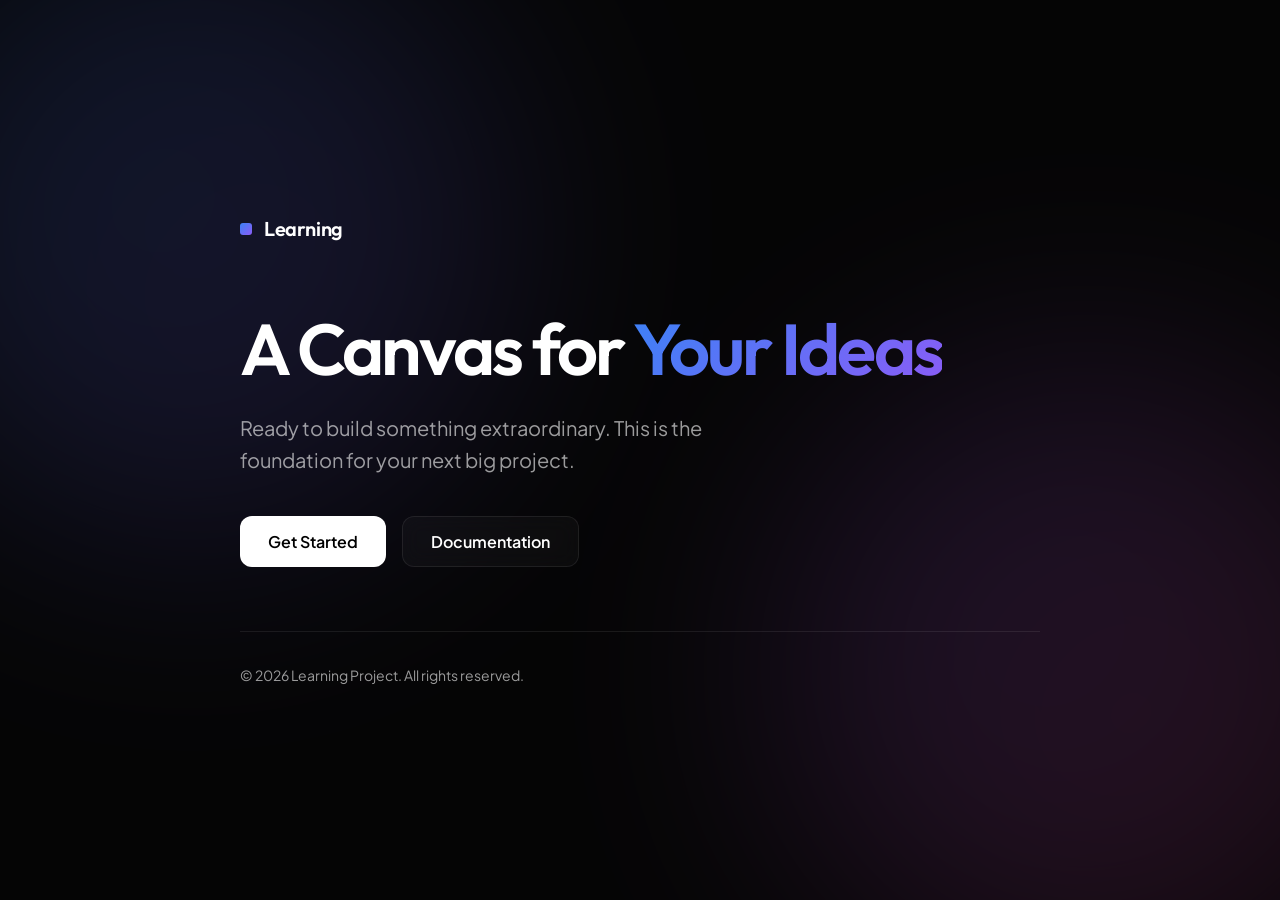
<file: index.html>
<!DOCTYPE html>
<html lang="en">

<head>
    <meta charset="UTF-8">
    <meta name="viewport" content="width=device-width, initial-scale=1.0">
    <title>Next Phase | Empty Pageeeeeeeeeee</title>
    <link rel="preconnect" href="https://fonts.googleapis.com">
    <link rel="preconnect" href="https://fonts.gstatic.com" crossorigin>
    <link
        href="https://fonts.googleapis.com/css2?family=Outfit:wght@300;400;600&family=Plus+Jakarta+Sans:wght@300;400;600&display=swap"
        rel="stylesheet">
    <link rel="stylesheet" href="style.css">
</head>

<body>
    <div class="container">
        <div class="background-effects">
            <div class="glow glow-1"></div>
            <div class="glow glow-2"></div>
        </div>

        <main class="content">
            <header>
                <div class="logo">
                    <span class="logo-dot"></span>
                    <span>Learning</span>
                </div>
            </header>

            <section class="hero">
                <h1 class="fade-in">A Canvas for <span class="gradient-text">Your Ideas</span></h1>
                <p class="fade-in delay-1">Ready to build something extraordinary. This is the foundation for your next
                    big project.</p>
                <div class="cta-group fade-in delay-2">
                    <button class="btn btn-primary" id="get-started">Get Started</button>
                    <button class="btn btn-secondary" id="learn-more">Documentation</button>
                </div>
            </section>

            <footer>
                <p class="fade-in delay-3">&copy; 2026 Learning Project. All rights reserved.</p>
            </footer>
        </main>
    </div>
    <script>
        document.getElementById('get-started').addEventListener('click', () => {
            console.log('Get started clicked');
        });
    </script>
</body>

</html>
</file>
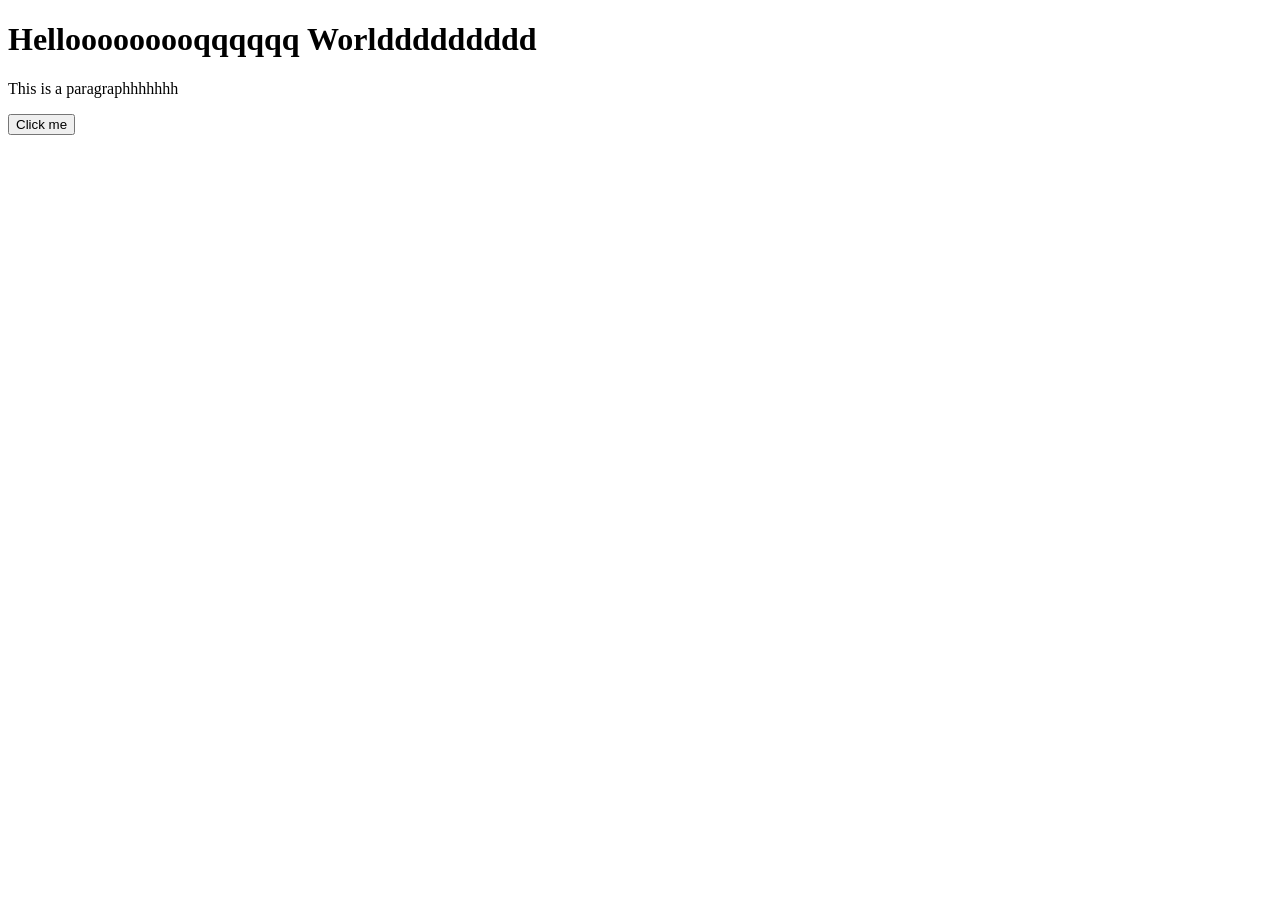
<file: index2.html>
<!DOCTYPE html>
<html lang="en">

<head>
    <meta charset="UTF-8">
    <meta name="viewport" content="width=device-width, initial-scale=1.0">
    <title>Document</title>
</head>

<body>
    <h1>Hellooooooooqqqqqq Worlddddddddd</h1>
    <p>This is a paragraphhhhhhh</p>
    <button>Click me</button>
</body>

</html>
</file>
<file: style.css>
:root {
    --bg-color: #050505;
    --text-primary: #ffffff;
    --text-secondary: rgba(255, 255, 255, 0.6);
    --accent-color: #3b82f6;
    --accent-gradient: linear-gradient(135deg, #3b82f6 0%, #8b5cf6 100%);
    --card-bg: rgba(255, 255, 255, 0.03);
    --border-color: rgba(255, 255, 255, 0.08);
    --font-main: 'Plus Jakarta Sans', sans-serif;
    --font-accent: 'Outfit', sans-serif;
}

* {
    margin: 0;
    padding: 0;
    box-sizing: border-box;
}

body {
    background-color: var(--bg-color);
    color: var(--text-primary);
    font-family: var(--font-main);
    overflow: hidden;
    line-height: 1.6;
}

.container {
    height: 100vh;
    width: 100vw;
    display: flex;
    flex-direction: column;
    justify-content: center;
    align-items: center;
    position: relative;
    padding: 2rem;
}

/* Background Effects */
.background-effects {
    position: absolute;
    top: 0;
    left: 0;
    width: 100%;
    height: 100%;
    z-index: -1;
    overflow: hidden;
}

.glow {
    position: absolute;
    width: 50vw;
    height: 50vw;
    border-radius: 50%;
    filter: blur(120px);
    opacity: 0.15;
    animation: pulse 10s infinite alternate;
}

.glow-1 {
    top: -10%;
    left: -10%;
    background: var(--accent-gradient);
}

.glow-2 {
    bottom: -10%;
    right: -10%;
    background: linear-gradient(135deg, #8b5cf6 0%, #ec4899 100%);
    animation-delay: -5s;
}

@keyframes pulse {
    0% { transform: scale(1) translate(0, 0); }
    100% { transform: scale(1.2) translate(5%, 5%); }
}

/* Content Styles */
.content {
    max-width: 800px;
    width: 100%;
    z-index: 1;
    display: flex;
    flex-direction: column;
    gap: 4rem;
}

header .logo {
    display: flex;
    align-items: center;
    gap: 0.75rem;
    font-family: var(--font-accent);
    font-weight: 600;
    font-size: 1.25rem;
    letter-spacing: -0.02em;
}

.logo-dot {
    width: 12px;
    height: 12px;
    background: var(--accent-gradient);
    border-radius: 3px;
    display: inline-block;
}

.hero {
    display: flex;
    flex-direction: column;
    gap: 1.5rem;
}

h1 {
    font-family: var(--font-accent);
    font-size: clamp(2.5rem, 8vw, 4.5rem);
    font-weight: 600;
    line-height: 1.1;
    letter-spacing: -0.04em;
}

.gradient-text {
    background: var(--accent-gradient);
    -webkit-background-clip: text;
    -webkit-text-fill-color: transparent;
}

p {
    color: var(--text-secondary);
    font-size: clamp(1rem, 2vw, 1.25rem);
    max-width: 540px;
}

.cta-group {
    display: flex;
    gap: 1rem;
    margin-top: 1rem;
}

.btn {
    padding: 0.875rem 1.75rem;
    border-radius: 12px;
    font-family: var(--font-main);
    font-weight: 600;
    font-size: 1rem;
    cursor: pointer;
    transition: all 0.3s cubic-bezier(0.16, 1, 0.3, 1);
    border: none;
}

.btn-primary {
    background: white;
    color: black;
}

.btn-primary:hover {
    transform: translateY(-2px);
    box-shadow: 0 10px 20px rgba(255, 255, 255, 0.1);
}

.btn-secondary {
    background: var(--card-bg);
    color: white;
    border: 1px solid var(--border-color);
    backdrop-filter: blur(10px);
}

.btn-secondary:hover {
    background: rgba(255, 255, 255, 0.05);
    border-color: rgba(255, 255, 255, 0.2);
}

footer {
    border-top: 1px solid var(--border-color);
    padding-top: 2rem;
}

footer p {
    font-size: 0.875rem;
}

/* Animations */
.fade-in {
    opacity: 0;
    transform: translateY(20px);
    animation: fadeInUp 0.8s forwards;
}

.delay-1 { animation-delay: 0.2s; }
.delay-2 { animation-delay: 0.4s; }
.delay-3 { animation-delay: 0.6s; }

@keyframes fadeInUp {
    to {
        opacity: 1;
        transform: translateY(0);
    }
}

@media (max-width: 640px) {
    .cta-group {
        flex-direction: column;
    }
    
    .btn {
        width: 100%;
        text-align: center;
    }
}
</file>
